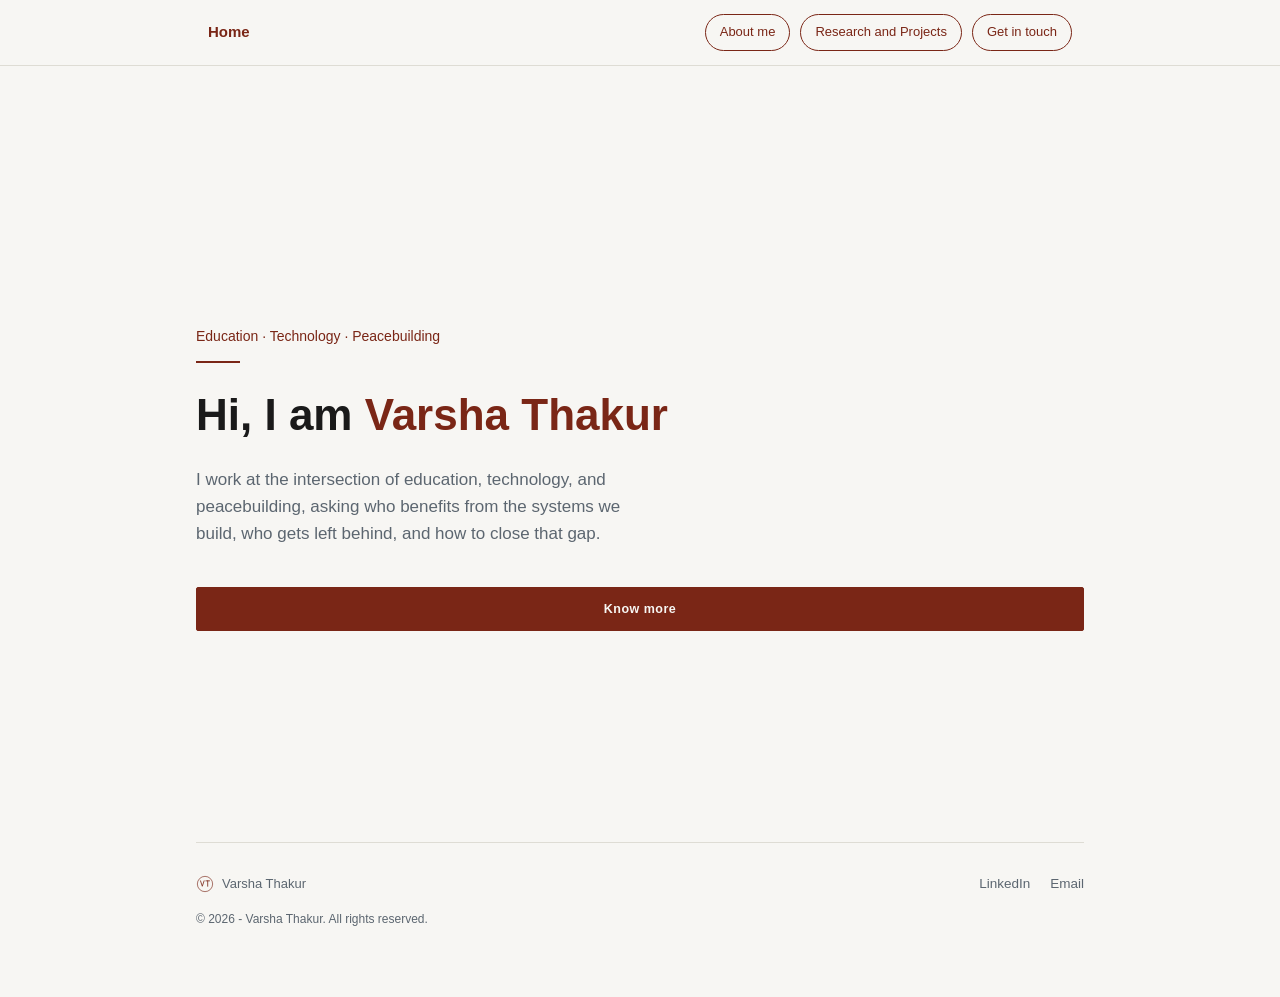
<file: index.html>
<!DOCTYPE html>
<html lang="en">
<head>
<meta charset="UTF-8">
<meta name="viewport" content="width=device-width, initial-scale=1.0">
<title>Varsha Thakur</title>
<link rel="stylesheet" href="styles.css">
</head>
<body>

<div class="topnav">
  <div class="topnav-inner">
    <a class="topnav-name active" href="index.html">Home</a>
    <div class="topnav-links">
      <a class="nav-btn" href="about.html">About me</a>
      <a class="nav-btn" href="portfolio.html">Research and Projects</a>
      <a class="nav-btn" href="contact.html">Get in touch</a>
    </div>
  </div>
</div>

<div class="wrap">

  <section id="hero">
    <div class="hero-eyebrow">Education &middot; Technology &middot; Peacebuilding</div>
    <div class="eyebrow-rule"></div>
    <h1 class="hero-title">Hi, I am <span class="accent">Varsha Thakur</span></h1>
    <p class="hero-sub">I work at the intersection of education, technology, and peacebuilding, asking who benefits from the systems we build, who gets left behind, and how to close that gap.</p>
    <a class="cta-next" href="about.html">Know more</a>
  </section>

  <footer>
    <div class="footer-row">
      <div class="foot-name"><svg class="monogram" width="18" height="18" viewBox="0 0 40 40" xmlns="http://www.w3.org/2000/svg"><circle cx="20" cy="20" r="17" fill="none" stroke="currentColor" stroke-width="1.4"/><path d="M10 13 L14 25 L18 13" fill="none" stroke="currentColor" stroke-width="1.8" stroke-linecap="round" stroke-linejoin="round"/><path d="M22 13 L30 13 M26 13 L26 25" fill="none" stroke="currentColor" stroke-width="1.8" stroke-linecap="round"/></svg>Varsha Thakur</div>
      <div class="social-links">
        <a href="coming-soon.html" target="_blank" rel="noopener">LinkedIn</a>
        <a href="coming-soon.html" target="_blank" rel="noopener">Email</a>
      </div>
    </div>
    <div class="footer-credit">&copy; 2026 - Varsha Thakur. All rights reserved.</div>
  </footer>

</div>

</body>
</html>
</file>
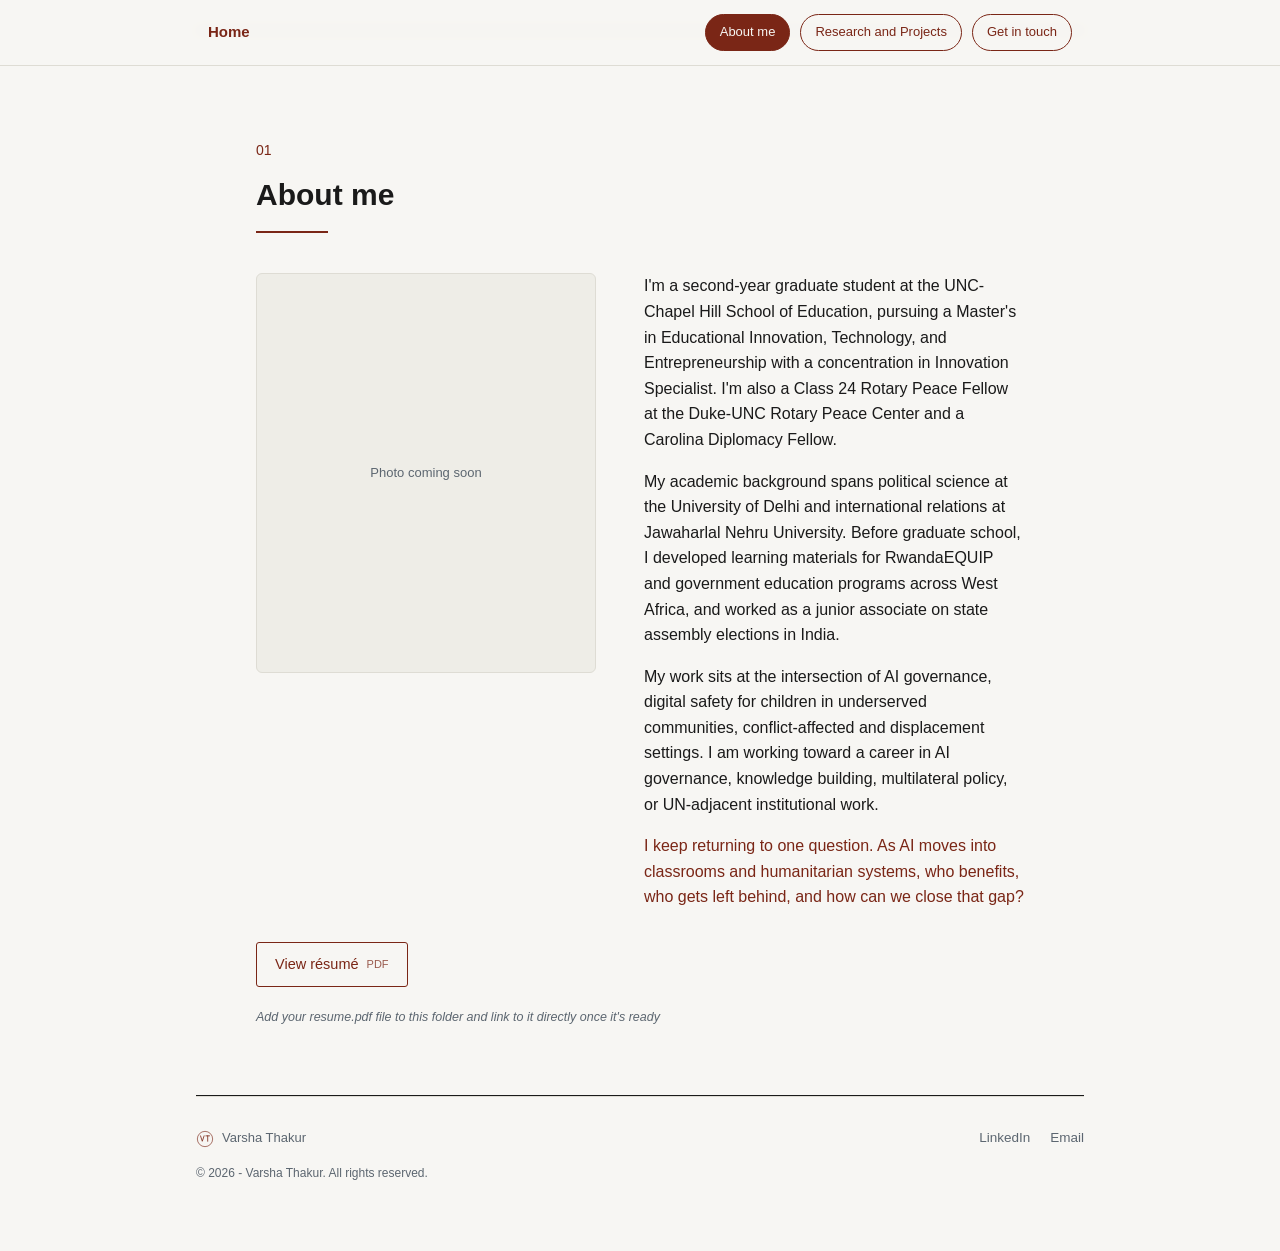
<file: about.html>
<!DOCTYPE html>
<html lang="en">
<head>
<meta charset="UTF-8">
<meta name="viewport" content="width=device-width, initial-scale=1.0">
<title>About &mdash; Varsha Thakur</title>
<link rel="stylesheet" href="styles.css">
</head>
<body>

<div class="topnav">
  <div class="topnav-inner">
    <a class="topnav-name" href="index.html">Home</a>
    <div class="topnav-links">
      <a class="nav-btn active" href="about.html">About me</a>
      <a class="nav-btn" href="portfolio.html">Research and Projects</a>
      <a class="nav-btn" href="contact.html">Get in touch</a>
    </div>
  </div>
</div>

<div class="wrap">

  <section id="about">
    <div class="section-num">01</div>
    <h2 class="section-title">About me</h2>
    <div class="title-rule"></div>
    <div class="about-grid">
      <div class="about-photo">Photo coming soon</div>
      <div class="about-text">
        <p>I'm a second-year graduate student at the UNC-Chapel Hill School of Education, pursuing a Master's in Educational Innovation, Technology, and Entrepreneurship with a concentration in Innovation Specialist. I'm also a Class 24 Rotary Peace Fellow at the Duke-UNC Rotary Peace Center and a Carolina Diplomacy Fellow.</p>
        <p>My academic background spans political science at the University of Delhi and international relations at Jawaharlal Nehru University. Before graduate school, I developed learning materials for RwandaEQUIP and government education programs across West Africa, and worked as a junior associate on state assembly elections in India.</p>
        <p>My work sits at the intersection of AI governance, digital safety for children in underserved communities, conflict-affected and displacement settings. I am working toward a career in AI governance, knowledge building, multilateral policy, or UN-adjacent institutional work.</p>
        <p style="color:var(--accent);">I keep returning to one question. As AI moves into classrooms and humanitarian systems, who benefits, who gets left behind, and how can we close that gap? </p>
      </div>
    </div>
    <a class="resume-link" href="coming-soon.html" target="_blank" rel="noopener">View r&eacute;sum&eacute; <span class="ext">PDF</span></a>
    <div class="edit-note">Add your resume.pdf file to this folder and link to it directly once it's ready</div>
  </section>

  <footer>
    <div class="footer-row">
      <div class="foot-name"><svg class="monogram" width="18" height="18" viewBox="0 0 40 40" xmlns="http://www.w3.org/2000/svg"><circle cx="20" cy="20" r="17" fill="none" stroke="currentColor" stroke-width="1.4"/><path d="M10 13 L14 25 L18 13" fill="none" stroke="currentColor" stroke-width="1.8" stroke-linecap="round" stroke-linejoin="round"/><path d="M22 13 L30 13 M26 13 L26 25" fill="none" stroke="currentColor" stroke-width="1.8" stroke-linecap="round"/></svg>Varsha Thakur</div>
      <div class="social-links">
        <a href="coming-soon.html" target="_blank" rel="noopener">LinkedIn</a>
        <a href="coming-soon.html" target="_blank" rel="noopener">Email</a>
      </div>
    </div>
    <div class="footer-credit">&copy; 2026 - Varsha Thakur. All rights reserved.</div>
  </footer>

</div>

</body>
</html>
</file>
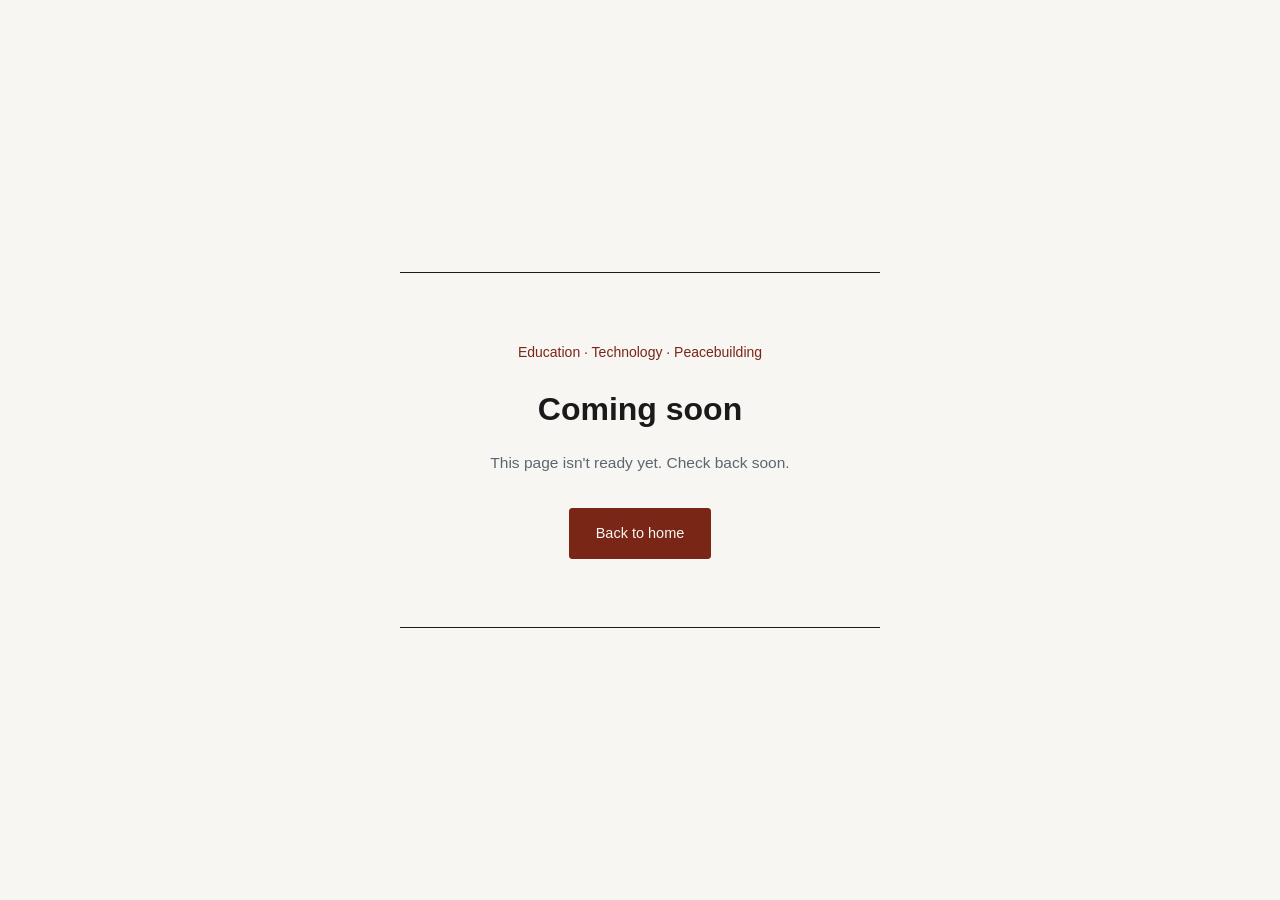
<file: coming-soon.html>
<!DOCTYPE html>
<html lang="en">
<head>
<meta charset="UTF-8">
<meta name="viewport" content="width=device-width, initial-scale=1.0">
<title>Coming Soon — Varsha Thakur</title>
<style>
  :root{
    --bg: #F7F6F3;
    --bg-alt: #EEEDE7;
    --ink: #1A1A1A;
    --ink-soft: #5C6670;
    --accent: #7A2616;
    --accent-light: #8F3323;
    --rule: #DEDCD4;
    --serif: 'Helvetica Neue', Helvetica, Arial, sans-serif;
    --sans: 'Helvetica Neue', Helvetica, Arial, -apple-system, BlinkMacSystemFont, sans-serif;
  }
  *{ box-sizing: border-box; margin:0; padding:0; }
  body{
    background: var(--bg);
    color: var(--ink);
    font-family: var(--sans);
    line-height: 1.6;
    -webkit-font-smoothing: antialiased;
    min-height: 100vh;
    display: flex;
    align-items: center;
    justify-content: center;
    padding: 24px;
  }
  .panel{
    max-width: 480px;
    width: 100%;
    text-align: center;
    padding: 68px 40px;
    border-top: 1px solid var(--ink);
    border-bottom: 1px solid var(--ink);
  }
  .eyebrow{
    font-size: 14px; color: var(--accent); font-weight: 500;
    margin-bottom: 20px;
  }
  h1{
    font-family: var(--serif);
    font-weight: 700;
    font-size: 32px;
    margin-bottom: 16px;
  }
  p{
    font-size: 15.5px;
    color: var(--ink-soft);
    margin-bottom: 32px;
  }
  .home-link{
    display: inline-block;
    font-family: var(--sans);
    font-size: 14.5px;
    font-weight: 500;
    color: var(--bg);
    background: var(--accent);
    padding: 13px 26px;
    text-decoration: none;
    border: 1px solid var(--accent);
    border-radius: 3px;
    transition: background .15s ease;
  }
  .home-link:hover, .home-link:focus-visible{ background: var(--accent-light); border-color: var(--accent-light); }
  .home-link:focus-visible{ outline: 2px solid var(--accent); outline-offset: 3px; }
</style>
</head>
<body>

  <div class="panel">
    <div class="eyebrow">Education &middot; Technology &middot; Peacebuilding</div>
    <h1>Coming soon</h1>
    <p>This page isn't ready yet. Check back soon.</p>
    <a class="home-link" href="index.html">Back to home</a>
  </div>

</body>
</html>
</file>
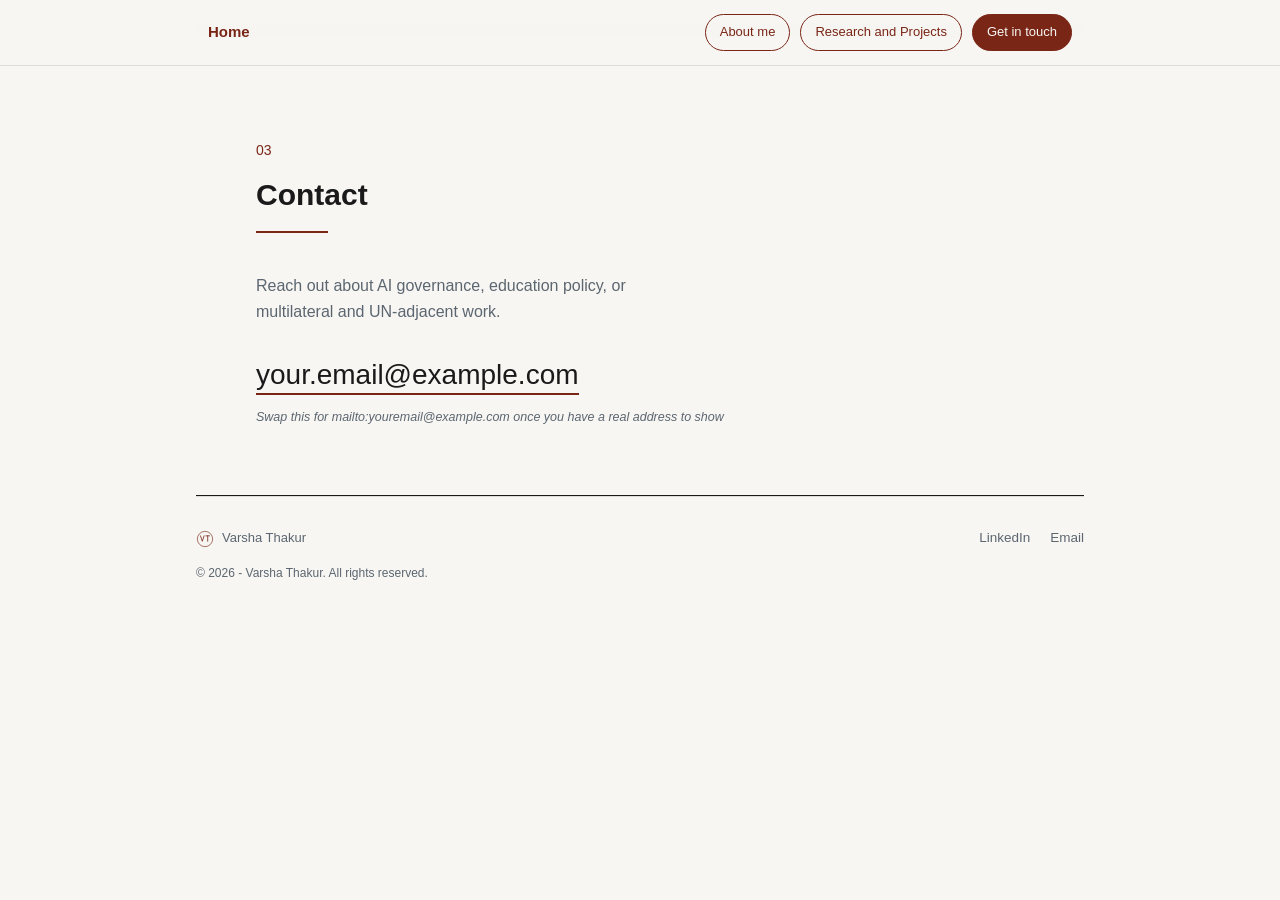
<file: contact.html>
<!DOCTYPE html>
<html lang="en">
<head>
<meta charset="UTF-8">
<meta name="viewport" content="width=device-width, initial-scale=1.0">
<title>Contact &mdash; Varsha Thakur</title>
<link rel="stylesheet" href="styles.css">
</head>
<body>

<div class="topnav">
  <div class="topnav-inner">
    <a class="topnav-name" href="index.html">Home</a>
    <div class="topnav-links">
      <a class="nav-btn" href="about.html">About me</a>
      <a class="nav-btn" href="portfolio.html">Research and Projects</a>
      <a class="nav-btn active" href="contact.html">Get in touch</a>
    </div>
  </div>
</div>

<div class="wrap">

  <section id="contact">
    <div class="section-num">03</div>
    <h2 class="section-title">Contact</h2>
    <div class="title-rule"></div>
    <p class="contact-cta">Reach out about AI governance, education policy, or multilateral and UN-adjacent work.</p>
    <a class="contact-email" href="coming-soon.html" target="_blank" rel="noopener">your.email@example.com</a>
    <div class="edit-note">Swap this for mailto:youremail@example.com once you have a real address to show</div>
  </section>

  <footer>
    <div class="footer-row">
      <div class="foot-name"><svg class="monogram" width="18" height="18" viewBox="0 0 40 40" xmlns="http://www.w3.org/2000/svg"><circle cx="20" cy="20" r="17" fill="none" stroke="currentColor" stroke-width="1.4"/><path d="M10 13 L14 25 L18 13" fill="none" stroke="currentColor" stroke-width="1.8" stroke-linecap="round" stroke-linejoin="round"/><path d="M22 13 L30 13 M26 13 L26 25" fill="none" stroke="currentColor" stroke-width="1.8" stroke-linecap="round"/></svg>Varsha Thakur</div>
      <div class="social-links">
        <a href="coming-soon.html" target="_blank" rel="noopener">LinkedIn</a>
        <a href="coming-soon.html" target="_blank" rel="noopener">Email</a>
      </div>
    </div>
    <div class="footer-credit">&copy; 2026 - Varsha Thakur. All rights reserved.</div>
  </footer>

</div>

</body>
</html>
</file>
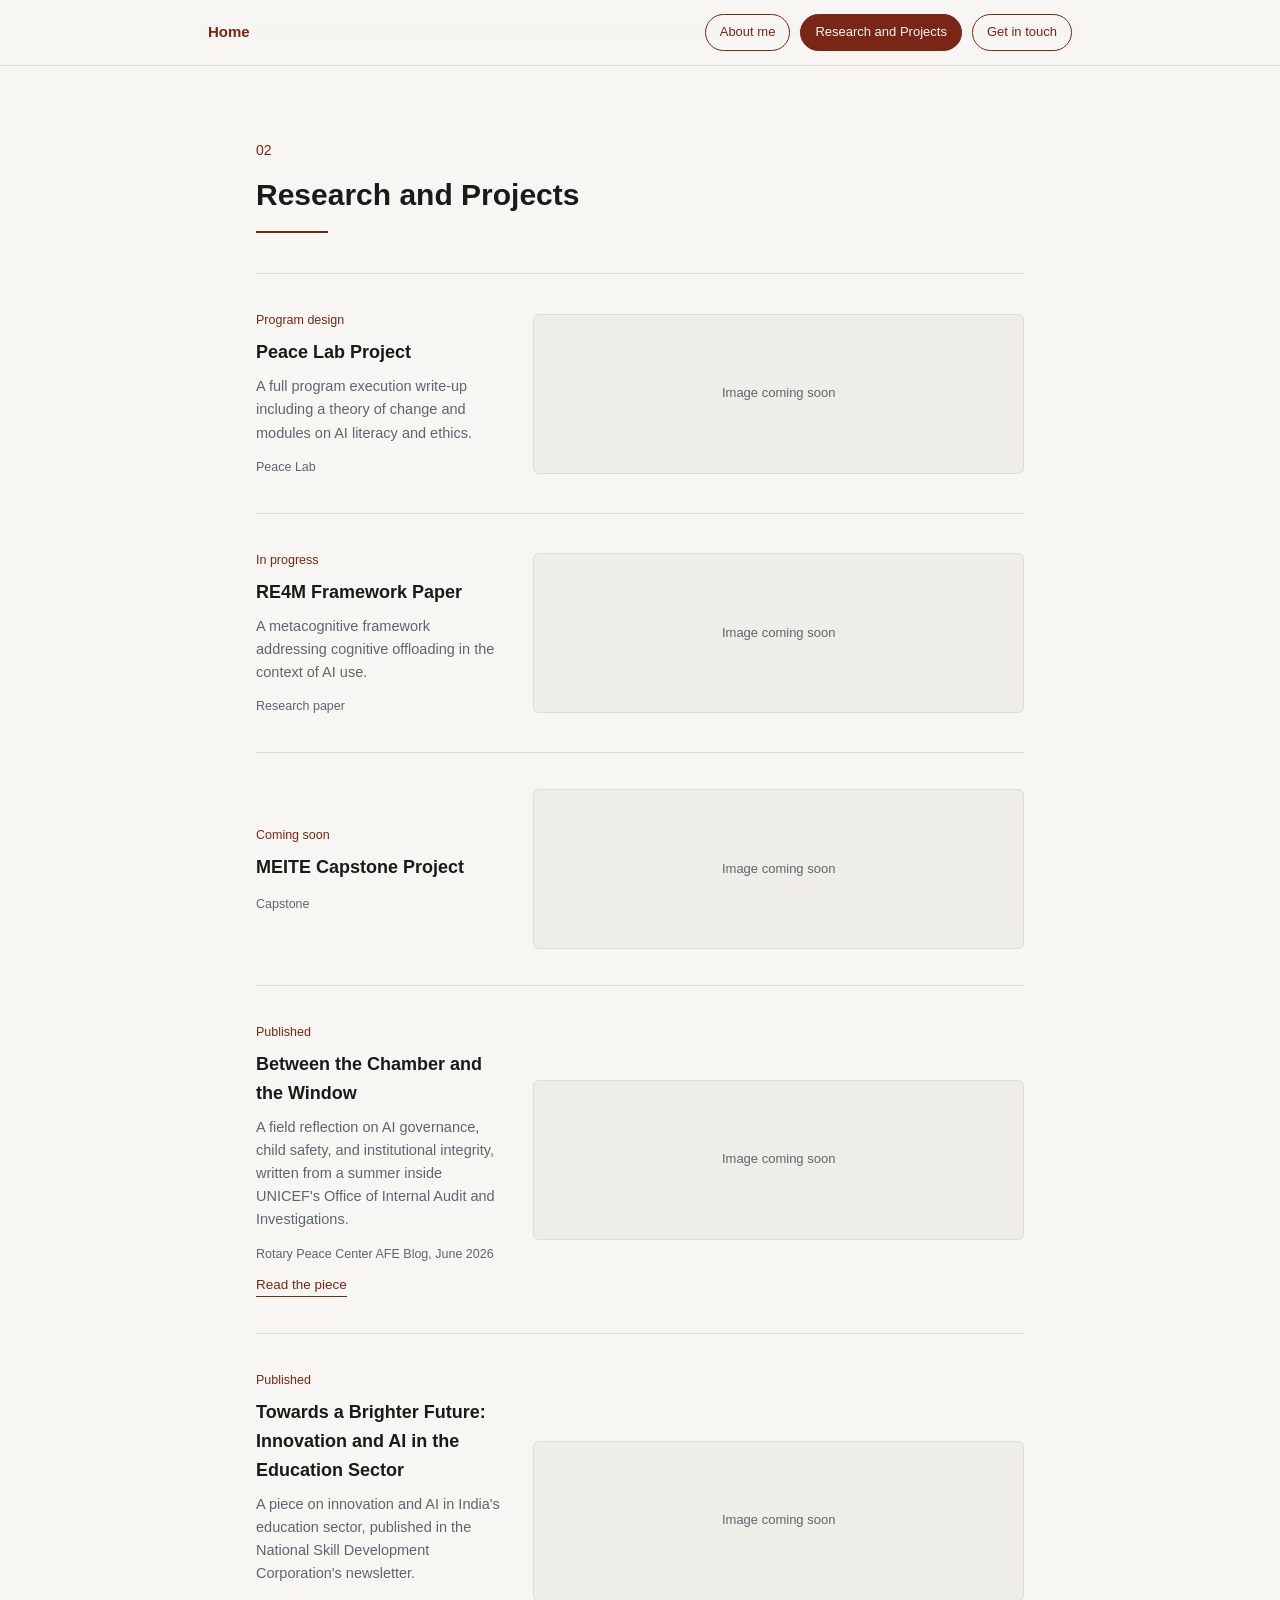
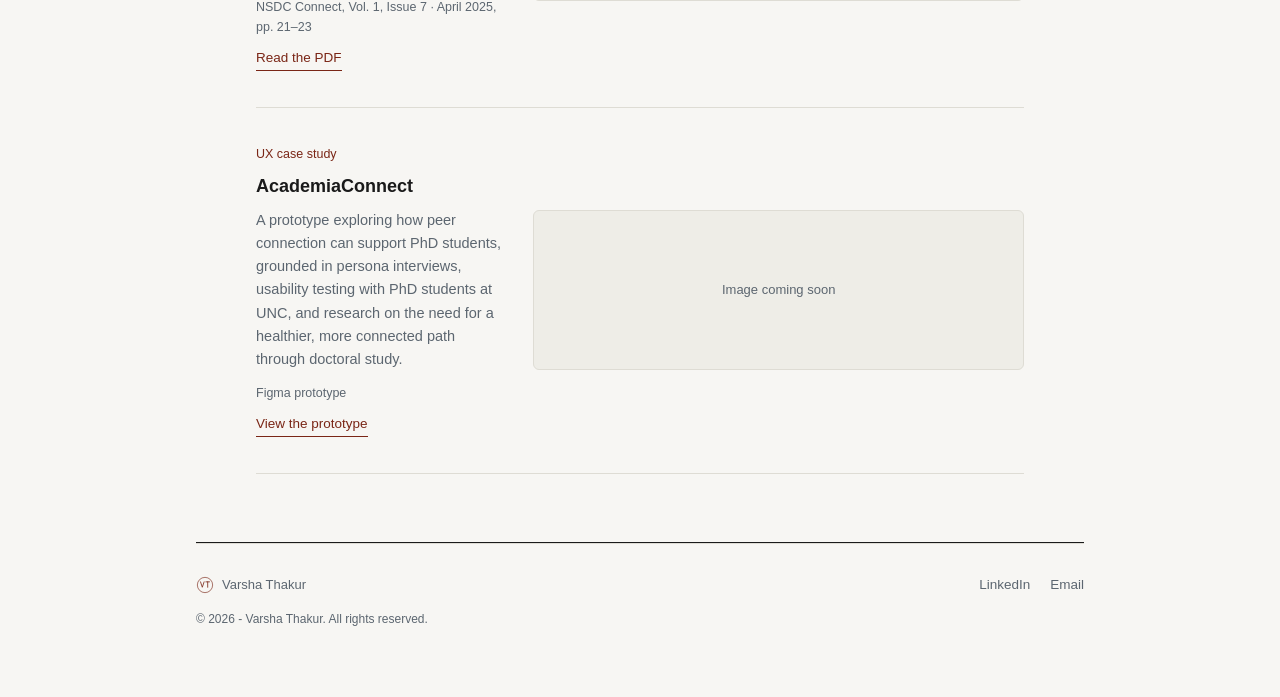
<file: portfolio.html>
<!DOCTYPE html>
<html lang="en">
<head>
<meta charset="UTF-8">
<meta name="viewport" content="width=device-width, initial-scale=1.0">
<title>Research and Projects &mdash; Varsha Thakur</title>
<link rel="stylesheet" href="styles.css">
</head>
<body>

<div class="topnav">
  <div class="topnav-inner">
    <a class="topnav-name" href="index.html">Home</a>
    <div class="topnav-links">
      <a class="nav-btn" href="about.html">About me</a>
      <a class="nav-btn active" href="portfolio.html">Research and Projects</a>
      <a class="nav-btn" href="contact.html">Get in touch</a>
    </div>
  </div>
</div>

<div class="wrap">

  <section id="work">
    <div class="section-num">02</div>
    <h2 class="section-title">Research and Projects</h2>
    <div class="title-rule"></div>

    <div class="proj-row">
      <div>
        <div class="proj-tag">Program design</div>
        <div class="proj-title">Peace Lab Project</div>
        <div class="proj-desc">A full program execution write-up including a theory of change and modules on AI literacy and ethics.</div>
        <div class="proj-meta">Peace Lab</div>
      </div>
      <div class="proj-visual">Image coming soon</div>
    </div>

    <div class="proj-row">
      <div>
        <div class="proj-tag">In progress</div>
        <div class="proj-title">RE4M Framework Paper</div>
        <div class="proj-desc">A metacognitive framework addressing cognitive offloading in the context of AI use.</div>
        <div class="proj-meta">Research paper</div>
      </div>
      <div class="proj-visual">Image coming soon</div>
    </div>

    <div class="proj-row">
      <div>
        <div class="proj-tag">Coming soon</div>
        <div class="proj-title">MEITE Capstone Project</div>
        <div class="proj-meta">Capstone</div>
      </div>
      <div class="proj-visual">Image coming soon</div>
    </div>

    <div class="proj-row">
      <div>
        <div class="proj-tag">Published</div>
        <div class="proj-title">Between the Chamber and the Window</div>
        <div class="proj-desc">A field reflection on AI governance, child safety, and institutional integrity, written from a summer inside UNICEF's Office of Internal Audit and Investigations.</div>
        <div class="proj-meta">Rotary Peace Center AFE Blog, June 2026</div>
        <a class="proj-link" href="https://rotarypeacecenternc.org/from-varsha-thakur-between-the-chamber-and-the-window-a-summer-at-unicef-and-the-work-of-protecting-children-in-both-the-real-and-the-digital-world/" target="_blank" rel="noopener">Read the piece</a>
      </div>
      <div class="proj-visual">Image coming soon</div>
    </div>

    <div class="proj-row">
      <div>
        <div class="proj-tag">Published</div>
        <div class="proj-title">Towards a Brighter Future: Innovation and AI in the Education Sector</div>
        <div class="proj-desc">A piece on innovation and AI in India's education sector, published in the National Skill Development Corporation's newsletter.</div>
        <div class="proj-meta">NSDC Connect, Vol. 1, Issue 7 &middot; April 2025, pp. 21&ndash;23</div>
        <a class="proj-link" href="https://api1.nsdcindia.org/system/files/2025-07/07_March%202024_NSDC%20Connect_Innovation%20and%20HFIs.pdf" target="_blank" rel="noopener">Read the PDF</a>
      </div>
      <div class="proj-visual">Image coming soon</div>
    </div>

    <div class="proj-row">
      <div>
        <div class="proj-tag">UX case study</div>
        <div class="proj-title">AcademiaConnect</div>
        <div class="proj-desc">A prototype exploring how peer connection can support PhD students, grounded in persona interviews, usability testing with PhD students at UNC, and research on the need for a healthier, more connected path through doctoral study.</div>
        <div class="proj-meta">Figma prototype</div>
        <a class="proj-link" href="https://academia-connect-one.vercel.app/" target="_blank" rel="noopener">View the prototype</a>
      </div>
      <div class="proj-visual">Image coming soon</div>
    </div>
  </section>

  <footer>
    <div class="footer-row">
      <div class="foot-name"><svg class="monogram" width="18" height="18" viewBox="0 0 40 40" xmlns="http://www.w3.org/2000/svg"><circle cx="20" cy="20" r="17" fill="none" stroke="currentColor" stroke-width="1.4"/><path d="M10 13 L14 25 L18 13" fill="none" stroke="currentColor" stroke-width="1.8" stroke-linecap="round" stroke-linejoin="round"/><path d="M22 13 L30 13 M26 13 L26 25" fill="none" stroke="currentColor" stroke-width="1.8" stroke-linecap="round"/></svg>Varsha Thakur</div>
      <div class="social-links">
        <a href="coming-soon.html" target="_blank" rel="noopener">LinkedIn</a>
        <a href="coming-soon.html" target="_blank" rel="noopener">Email</a>
      </div>
    </div>
    <div class="footer-credit">&copy; 2026 - Varsha Thakur. All rights reserved.</div>
  </footer>

</div>

</body>
</html>
</file>
<file: styles.css>
:root{
  --bg: #F7F6F3;
  --bg-alt: #EEEDE7;
  --ink: #1A1A1A;
  --ink-soft: #5C6670;
  --accent: #7A2616;
  --accent-light: #8F3323;
  --rule: #DEDCD4;
  --serif: 'Helvetica Neue', Helvetica, Arial, sans-serif;
  --sans: 'Helvetica Neue', Helvetica, Arial, -apple-system, BlinkMacSystemFont, sans-serif;
}

*{ box-sizing: border-box; margin:0; padding:0; }

body{
  background: var(--bg);
  color: var(--ink);
  font-family: var(--sans);
  line-height: 1.6;
  -webkit-font-smoothing: antialiased;
}

.wrap{ max-width: 920px; margin: 0 auto; padding: 14px 16px 18px; }

/* persistent top nav */
.topnav{
  position: fixed;
  top: 0; left: 0; right: 0;
  background: rgba(247, 246, 243, 0.94);
  backdrop-filter: blur(6px);
  border-bottom: 1px solid var(--rule);
  z-index: 50;
}
.topnav-inner{
  max-width: 920px;
  margin: 0 auto;
  padding: 14px 28px;
  display: flex;
  align-items: center;
  justify-content: space-between;
  gap: 16px;
  flex-wrap: wrap;
}
.topnav-name{
  display: inline-block;
  font-family: var(--sans);
  font-weight: 700;
  font-size: 15px;
  color: var(--accent);
  text-decoration: none;
}
.topnav-name.active{ color: var(--accent); }
.topnav-links{ display: flex; gap: 10px; flex-wrap: wrap; }
.nav-btn{
  display: inline-block;
  font-family: var(--sans);
  font-size: 13px;
  font-weight: 500;
  color: var(--accent);
  background: transparent;
  border: 1px solid var(--accent);
  border-radius: 20px;
  padding: 7px 14px;
  text-decoration: none;
  cursor: pointer;
  transition: background .15s ease, color .15s ease;
  white-space: nowrap;
}
.nav-btn:hover{ background: var(--accent); color: var(--bg); }
.nav-btn:focus-visible{ outline: 2px solid var(--accent); outline-offset: 2px; }
.nav-btn.active{ background: var(--accent); color: var(--bg); }

/* hero */
#hero{
  min-height: 92vh;
  display: flex;
  flex-direction: column;
  justify-content: center;
  padding-top: 100px;
  border: none;
}

.hero-eyebrow{
  font-size: 14px; color: var(--accent); font-weight: 500;
  margin-bottom: 14px;
}
.eyebrow-rule{
  height: 1.5px; width: 44px; background: var(--accent);
  margin-bottom: 24px; transform-origin: left;
  animation: draw-rule 0.7s cubic-bezier(.4,0,.2,1) both;
}
.hero-title{
  font-family: var(--serif);
  font-weight: 700;
  font-size: clamp(22px, 6.5vw, 44px);
  line-height: 1.25;
  white-space: nowrap;
  margin-bottom: 24px;
}
.hero-title .accent{ color: var(--accent); }
.hero-sub{
  font-size: 17px;
  color: var(--ink-soft);
  max-width: 48ch;
  margin-bottom: 40px;
}
.cta-next{
  display: inline-block;
  font-family: var(--sans);
  font-size: 12.5px;
  font-weight: 600;
  letter-spacing: 0.04em;
  color: var(--bg);
  background: var(--accent);
  padding: 11px 22px;
  text-align: center;
  text-decoration: none;
  border: 1px solid var(--accent);
  border-radius: 2px;
  cursor: pointer;
  transition: background .15s ease;
}
.cta-next:hover{ background: var(--accent-light); border-color: var(--accent-light); }
.cta-next:focus-visible{ outline: 2px solid var(--accent); outline-offset: 3px; }

section:not(#hero){
  padding: 108px 60px 68px;
  border-top: 1px solid var(--ink);
  border-bottom: 1px solid var(--ink);
  margin: 16px 0 80px;
}
section:not(#hero):last-of-type{ margin-bottom: 0; }

.section-num{
  font-size: 14px; color: var(--accent); font-weight: 500;
  margin-bottom: 10px;
}
h2.section-title{
  font-family: var(--serif);
  font-weight: 700;
  font-size: 30px;
  margin-bottom: 12px;
}
.title-rule{
  height: 2px; width: 72px; background: var(--accent);
  margin-bottom: 40px; transform-origin: left;
  animation: draw-rule 0.7s cubic-bezier(.4,0,.2,1) both;
}
@keyframes draw-rule{ from{ transform: scaleX(0); } to{ transform: scaleX(1); } }
@media (prefers-reduced-motion: reduce){
  .title-rule, .eyebrow-rule{ animation: none; }
}

/* about */
.about-grid{
  display: grid;
  grid-template-columns: 340px 1fr;
  gap: 48px;
  align-items: start;
}
.about-photo{
  width: 340px; height: 400px;
  border-radius: 6px;
  background: var(--bg-alt);
  border: 1px solid var(--rule);
  display: flex; align-items: center; justify-content: center;
  font-size: 13px; color: var(--ink-soft); text-align: center;
  padding: 16px;
}
.about-text p{
  font-size: 16px; max-width: 58ch; margin-bottom: 16px;
}
.about-text p:last-child{ margin-bottom: 0; }

/* resume link */
.resume-link{
  display: inline-flex;
  align-items: center;
  gap: 8px;
  font-size: 14.5px;
  font-weight: 500;
  color: var(--accent);
  text-decoration: none;
  border: 1px solid var(--accent);
  border-radius: 3px;
  padding: 10px 18px;
  margin-top: 32px;
  margin-bottom: 10px;
}
.resume-link:hover, .resume-link:focus-visible{ background: var(--accent); color: var(--bg); }
.resume-link .ext{ font-size: 11px; opacity: 0.75; }

/* project rows: research and projects */
.proj-row{
  display: grid;
  grid-template-columns: 1fr 2fr;
  gap: 32px;
  padding: 36px 0;
  border-top: 1px solid var(--rule);
  align-items: center;
}
.proj-row:last-child{ border-bottom: 1px solid var(--rule); }
.proj-tag{
  font-size: 12.5px; color: var(--accent); font-weight: 500; margin-bottom: 8px;
}
.proj-title{
  font-family: var(--serif); font-size: 18px; font-weight: 700; margin-bottom: 8px;
}
.proj-desc{ font-size: 14.5px; color: var(--ink-soft); }
.proj-meta{ font-size: 12.5px; color: var(--ink-soft); margin-top: 12px; }
.proj-link{
  display: inline-block; margin-top: 10px; font-size: 13.5px;
  color: var(--accent); text-decoration: none;
  border-bottom: 1px solid var(--accent); padding-bottom: 1px;
}
.proj-link:hover, .proj-link:focus-visible{ color: var(--ink); border-bottom-color: var(--ink); }
.proj-visual{
  border: 1px solid var(--rule);
  border-radius: 6px;
  background: var(--bg-alt);
  min-height: 160px;
  display: flex;
  align-items: center;
  justify-content: center;
  font-size: 13px;
  color: var(--ink-soft);
  text-align: center;
  padding: 16px;
}

/* contact */
.contact-cta{
  font-size: 16px; color: var(--ink-soft); max-width: 50ch; margin-bottom: 28px;
}
.contact-email{
  font-family: var(--serif);
  font-size: 28px;
  color: var(--ink);
  text-decoration: none;
  border-bottom: 2px solid var(--accent);
  padding-bottom: 3px;
}
.contact-email:hover, .contact-email:focus-visible{ color: var(--accent); }
.edit-note{ font-size: 12.5px; color: var(--ink-soft); font-style: italic; margin-top: 10px; }

footer{
  border-top: 1px solid var(--rule);
  padding: 30px 0 50px;
  display: flex; flex-direction: column; gap: 14px;
}
.footer-row{
  display: flex; justify-content: space-between; align-items: center;
  flex-wrap: wrap; gap: 14px;
}
footer .foot-name{
  font-size: 13px; color: var(--ink-soft);
  display: flex; align-items: center; gap: 8px;
}
.monogram{ display: inline-block; vertical-align: middle; color: var(--accent); }
.social-links{ display: flex; gap: 20px; }
.social-links a{
  font-size: 13.5px; color: var(--ink-soft); text-decoration: none;
  border-bottom: 1px solid transparent;
}
.social-links a:hover, .social-links a:focus-visible{ color: var(--accent); border-bottom-color: var(--accent); }
.footer-credit{ font-size: 12px; color: var(--ink-soft); }

a:focus-visible{ outline: 2px solid var(--accent); outline-offset: 2px; }

@media (max-width: 480px){
  .topnav-name{ display: none; }
}

@media (max-width: 640px){
  .wrap{ padding: 10px 12px 14px; }
  .about-grid{ grid-template-columns: 1fr; }
  .about-photo{ width: 100%; max-width: 320px; height: 320px; }
  .proj-row{ grid-template-columns: 1fr; }
  .proj-visual{ min-height: 110px; order: 2; }
  section:not(#hero){ padding: 96px 28px 48px; margin-bottom: 50px; }
}
</file>
